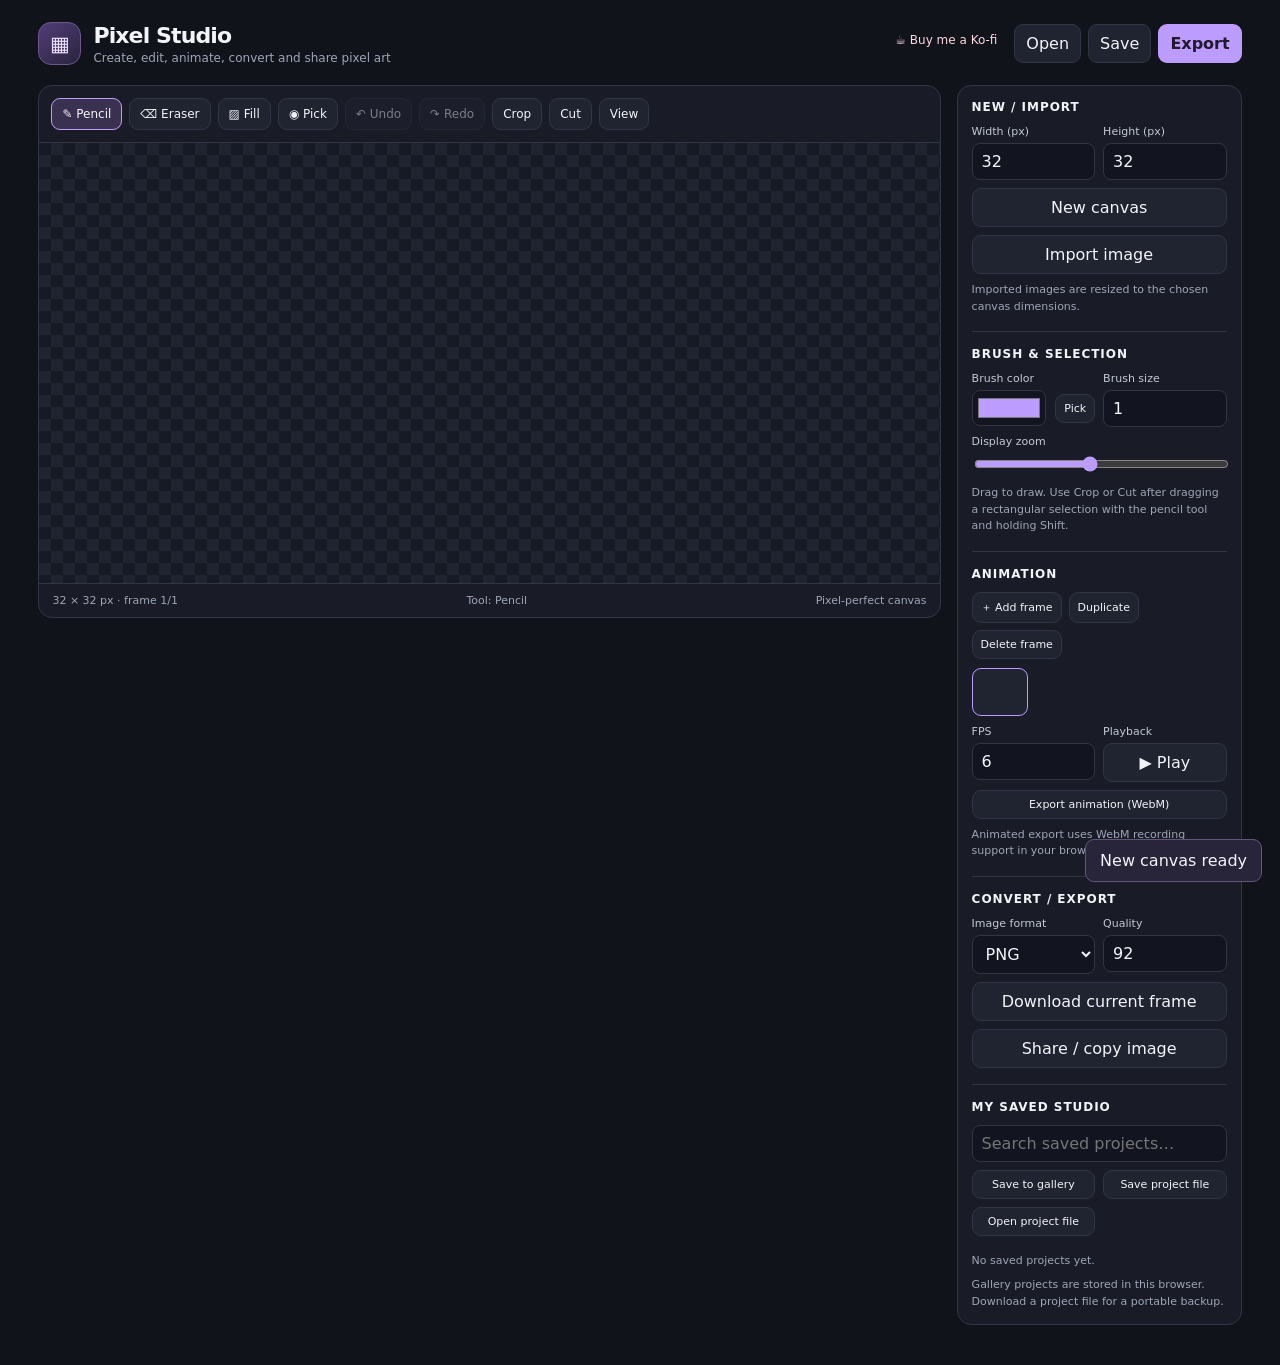
<file: index_Version2.html>
<!DOCTYPE html>
<html lang="en">
<head>
  <meta charset="UTF-8">
  <meta name="viewport" content="width=device-width, initial-scale=1">
  <meta name="theme-color" content="#11131b">
  <title>Pixel Studio — All-in-One Pixel Art</title>
  <style>
    :root {
      color-scheme: dark;
      --bg: #11131b;
      --panel: #191c27;
      --panel-2: #202431;
      --line: #303646;
      --text: #f3f4f8;
      --muted: #9da5b7;
      --accent: #bd9cff;
      --accent-2: #a684f0;
      --good: #9be4c6;
      font-family: Inter, ui-sans-serif, system-ui, -apple-system, BlinkMacSystemFont, "Segoe UI", sans-serif;
    }
    * { box-sizing: border-box; }
    body { margin: 0; min-height: 100vh; color: var(--text); background: var(--bg); }
    button, input, select { font: inherit; }
    button {
      color: var(--text); background: var(--panel-2); border: 1px solid var(--line);
      border-radius: 9px; padding: 9px 11px; cursor: pointer;
    }
    button:hover { border-color: #72658d; background: #292e3d; }
    button:disabled { opacity: .45; cursor: not-allowed; }
    button:focus-visible, input:focus-visible, select:focus-visible {
      outline: 2px solid var(--accent); outline-offset: 2px;
    }
    input, select {
      color: var(--text); background: #12151f; border: 1px solid var(--line);
      border-radius: 8px; padding: 8px 9px;
    }
    input[type="color"] { width: 40px; height: 36px; padding: 3px; cursor: pointer; }
    input[type="range"] { padding: 0; accent-color: var(--accent); }
    .app { max-width: 1500px; margin: auto; padding: 22px clamp(14px, 3vw, 40px) 40px; }
    header { display: flex; justify-content: space-between; align-items: center; gap: 16px; margin-bottom: 20px; }
    .brand { display: flex; align-items: center; gap: 12px; }
    .logo {
      width: 43px; height: 43px; display: grid; place-items: center; border-radius: 13px;
      background: linear-gradient(140deg, #533d79, #28243d); border: 1px solid #6b588f;
      color: #eadfff; font-size: 21px;
    }
    h1 { margin: 0; font-size: 22px; letter-spacing: -.04em; }
    .tagline { margin: 3px 0 0; color: var(--muted); font-size: 12px; }
    .header-actions, .toolbar, .button-row { display: flex; flex-wrap: wrap; gap: 7px; }
    .primary { color: #211a2d; background: var(--accent); border-color: transparent; font-weight: 700; }
    .primary:hover { color: #211a2d; background: #d0baff; }
    .support { color: #ffd5e1; text-decoration: none; font-size: 12px; padding: 9px 10px; }
    .support:hover { color: white; }
    .layout { display: grid; grid-template-columns: minmax(0, 1fr) 285px; gap: 16px; align-items: start; }
    .panel { background: var(--panel); border: 1px solid var(--line); border-radius: 14px; }
    .editor { overflow: hidden; }
    .toolbar { padding: 12px; border-bottom: 1px solid var(--line); }
    .toolbar button { min-width: 39px; padding: 8px 10px; font-size: 12px; }
    .toolbar button.active { border-color: var(--accent); background: #3a3150; }
    .stage {
      display: grid; place-items: center; min-height: 440px; padding: 22px;
      overflow: auto; background-color: #161a25;
      background-image: linear-gradient(45deg, #202431 25%, transparent 25%),
        linear-gradient(-45deg, #202431 25%, transparent 25%),
        linear-gradient(45deg, transparent 75%, #202431 75%),
        linear-gradient(-45deg, transparent 75%, #202431 75%);
      background-size: 24px 24px; background-position: 0 0, 0 12px, 12px -12px, -12px 0;
    }
    #artCanvas { display: block; max-width: 100%; max-height: 70vh; image-rendering: pixelated; touch-action: none; cursor: crosshair; }
    .stage.empty #artCanvas { display: none; }
    .empty-note { color: var(--muted); text-align: center; line-height: 1.7; }
    .stage:not(.empty) .empty-note { display: none; }
    .statusbar {
      display: flex; flex-wrap: wrap; justify-content: space-between; gap: 9px; padding: 10px 13px;
      color: var(--muted); border-top: 1px solid var(--line); font-size: 11px;
    }
    .sidebar { padding: 14px; }
    .section + .section { margin-top: 16px; padding-top: 15px; border-top: 1px solid var(--line); }
    h2 { margin: 0 0 11px; font-size: 12px; letter-spacing: .08em; text-transform: uppercase; }
    .controls { display: grid; grid-template-columns: 1fr 1fr; gap: 8px; }
    .field { min-width: 0; }
    .field.full { grid-column: 1 / -1; }
    label { display: block; margin-bottom: 5px; color: #c3c8d5; font-size: 11px; }
    .field input, .field select { width: 100%; min-width: 0; }
    .wide { width: 100%; }
    .hint { margin: 8px 0 0; color: var(--muted); font-size: 11px; line-height: 1.5; }
    .swatch-row { display: flex; align-items: center; gap: 9px; }
    .frames { display: flex; align-items: center; gap: 7px; margin-top: 9px; overflow-x: auto; }
    .frame-thumb { flex: 0 0 56px; padding: 3px; }
    .frame-thumb.active { border-color: var(--accent); }
    .frame-thumb canvas { display: block; width: 48px; height: 40px; object-fit: contain; image-rendering: pixelated; }
    .gallery-list { display: grid; gap: 7px; max-height: 190px; overflow: auto; margin-top: 9px; }
    .gallery-item { display: flex; align-items: center; gap: 8px; padding: 7px; text-align: left; }
    .gallery-item img { width: 43px; height: 36px; object-fit: contain; background: #11131b; image-rendering: pixelated; border-radius: 4px; }
    .gallery-item span { overflow: hidden; text-overflow: ellipsis; white-space: nowrap; font-size: 11px; }
    .small { padding: 7px 8px; font-size: 11px; }
    .separator { height: 1px; background: var(--line); margin: 9px 0; }
    .modal {
      position: fixed; inset: 0; z-index: 5; display: none; place-items: center;
      padding: 20px; background: #080910dd;
    }
    .modal.open { display: grid; }
    .modal-card { width: min(950px, 96vw); max-height: 92vh; padding: 14px; overflow: auto; background: var(--panel); border: 1px solid var(--line); border-radius: 14px; }
    .modal-head { display: flex; justify-content: space-between; align-items: center; margin-bottom: 10px; }
    #viewerImage { display: block; max-width: 100%; max-height: 76vh; margin: auto; object-fit: contain; image-rendering: pixelated; }
    .toast {
      position: fixed; z-index: 10; right: 18px; bottom: 18px; padding: 11px 14px;
      color: var(--text); background: #28243a; border: 1px solid #65547e; border-radius: 9px;
      opacity: 0; transform: translateY(8px); transition: .2s; pointer-events: none;
    }
    .toast.show { opacity: 1; transform: translateY(0); }
    .hidden { display: none !important; }
    @media (max-width: 850px) {
      .layout { grid-template-columns: 1fr; }
      .sidebar { display: grid; grid-template-columns: 1fr 1fr; gap: 0 18px; }
      .section + .section { margin: 0; padding: 0; border: 0; }
      .section:nth-child(n+3) { margin-top: 16px; padding-top: 15px; border-top: 1px solid var(--line); }
    }
    @media (max-width: 560px) {
      header { align-items: flex-start; }
      .header-actions { justify-content: flex-end; }
      .header-actions button, .header-actions a { padding: 8px; font-size: 11px; }
      .sidebar { display: block; }
      .section + .section { margin-top: 16px; padding-top: 15px; border-top: 1px solid var(--line); }
      .stage { min-height: 300px; padding: 12px; }
    }
  </style>
</head>
<body>
  <main class="app">
    <header>
      <div class="brand">
        <div class="logo" aria-hidden="true">▦</div>
        <div>
          <h1>Pixel Studio</h1>
          <p class="tagline">Create, edit, animate, convert and share pixel art</p>
        </div>
      </div>
      <div class="header-actions">
        <a class="support" href="https://ko-fi.com/handlevaultofficial" target="_blank" rel="noopener noreferrer">☕ Buy me a Ko-fi</a>
        <button id="openButton">Open</button>
        <button id="saveButton">Save</button>
        <button class="primary" id="exportButton">Export</button>
      </div>
    </header>

    <div class="layout">
      <section class="panel editor" aria-label="Pixel art editor">
        <div class="toolbar" role="toolbar" aria-label="Drawing tools">
          <button class="active" data-tool="pencil" title="Pencil (B)">✎ Pencil</button>
          <button data-tool="eraser" title="Eraser (E)">⌫ Eraser</button>
          <button data-tool="fill" title="Bucket fill (G)">▨ Fill</button>
          <button data-tool="picker" title="Color picker (I)">◉ Pick</button>
          <button id="undoButton" title="Undo">↶ Undo</button>
          <button id="redoButton" title="Redo">↷ Redo</button>
          <button id="cropButton" title="Crop to selection">Crop</button>
          <button id="cutButton" title="Cut selected area">Cut</button>
          <button id="viewButton" title="Open image viewer">View</button>
        </div>

        <div class="stage empty" id="stage">
          <canvas id="artCanvas" aria-label="Pixel art canvas"></canvas>
          <div class="empty-note">
            <strong>Start creating</strong><br>
            Open an image, or enter a canvas size and choose New canvas.
          </div>
        </div>

        <div class="statusbar">
          <span id="dimensionsLabel">No canvas</span>
          <span id="cursorLabel">Tool: Pencil</span>
          <span id="zoomLabel">Pixel-perfect canvas</span>
        </div>
      </section>

      <aside class="panel sidebar" aria-label="Studio controls">
        <section class="section">
          <h2>New / import</h2>
          <div class="controls">
            <div class="field"><label for="widthInput">Width (px)</label><input id="widthInput" type="number" min="1" max="512" value="32"></div>
            <div class="field"><label for="heightInput">Height (px)</label><input id="heightInput" type="number" min="1" max="512" value="32"></div>
            <button class="wide field full" id="newButton">New canvas</button>
            <button class="wide field full" id="importButton">Import image</button>
            <input id="fileInput" type="file" accept="image/*,.json" class="hidden">
          </div>
          <p class="hint">Imported images are resized to the chosen canvas dimensions.</p>
        </section>

        <section class="section">
          <h2>Brush & selection</h2>
          <div class="controls">
            <div class="field"><label for="colorInput">Brush color</label><div class="swatch-row"><input id="colorInput" type="color" value="#bd9cff"><button class="small" id="eyedropperButton" title="Pick color">Pick</button></div></div>
            <div class="field"><label for="brushSize">Brush size</label><input id="brushSize" type="number" min="1" max="32" value="1"></div>
            <div class="field full"><label for="zoomInput">Display zoom</label><input id="zoomInput" type="range" min="2" max="24" value="12"></div>
          </div>
          <p class="hint">Drag to draw. Use Crop or Cut after dragging a rectangular selection with the pencil tool and holding Shift.</p>
        </section>

        <section class="section">
          <h2>Animation</h2>
          <div class="button-row">
            <button class="small" id="addFrameButton">＋ Add frame</button>
            <button class="small" id="duplicateFrameButton">Duplicate</button>
            <button class="small" id="deleteFrameButton">Delete frame</button>
          </div>
          <div class="frames" id="frames"></div>
          <div class="controls" style="margin-top:9px">
            <div class="field"><label for="fpsInput">FPS</label><input id="fpsInput" type="number" min="1" max="24" value="6"></div>
            <div class="field"><label>Playback</label><button class="wide" id="playButton">▶ Play</button></div>
          </div>
          <button class="wide small" id="exportAnimationButton" style="margin-top:8px">Export animation (WebM)</button>
          <p class="hint">Animated export uses WebM recording support in your browser.</p>
        </section>

        <section class="section">
          <h2>Convert / export</h2>
          <div class="controls">
            <div class="field"><label for="formatSelect">Image format</label>
              <select id="formatSelect"><option value="image/png">PNG</option><option value="image/jpeg">JPEG</option><option value="image/webp">WebP</option></select>
            </div>
            <div class="field"><label for="qualityInput">Quality</label><input id="qualityInput" type="number" min="10" max="100" value="92"></div>
            <div class="field full"><button class="wide" id="downloadImageButton">Download current frame</button></div>
            <div class="field full"><button class="wide" id="shareButton">Share / copy image</button></div>
          </div>
        </section>

        <section class="section">
          <h2>My saved studio</h2>
          <div class="controls">
            <div class="field full"><input class="wide" id="searchInput" type="search" placeholder="Search saved projects…" aria-label="Search saved projects"></div>
            <button class="small" id="saveGalleryButton">Save to gallery</button>
            <button class="small" id="downloadProjectButton">Save project file</button>
            <button class="small" id="openProjectButton">Open project file</button>
          </div>
          <div class="gallery-list" id="galleryList"></div>
          <p class="hint">Gallery projects are stored in this browser. Download a project file for a portable backup.</p>
        </section>
      </aside>
    </div>
  </main>

  <div class="modal" id="viewerModal" role="dialog" aria-modal="true" aria-label="Image viewer">
    <div class="modal-card">
      <div class="modal-head"><strong>Image viewer</strong><button id="closeViewer">Close</button></div>
      <img id="viewerImage" alt="Current pixel art preview">
    </div>
  </div>
  <div class="toast" id="toast" role="status" aria-live="polite"></div>

  <script>
    (() => {
      const canvas = document.getElementById("artCanvas");
      const ctx = canvas.getContext("2d", { willReadFrequently: true });
      const stage = document.getElementById("stage");
      const framesEl = document.getElementById("frames");
      const MAX_DIMENSION = 512;
      const STORE_KEY = "pixel-studio-gallery-v1";

      let frames = [];
      let currentFrame = 0;
      let tool = "pencil";
      let drawing = false;
      let selection = null;
      let selectionStart = null;
      let undoStack = [];
      let redoStack = [];
      let animationTimer = null;
      let toastTimer = null;

      const $ = id => document.getElementById(id);
      const clamp = (n, min, max) => Math.max(min, Math.min(max, n));

      function notify(message) {
        const toast = $("toast");
        toast.textContent = message;
        toast.classList.add("show");
        clearTimeout(toastTimer);
        toastTimer = setTimeout(() => toast.classList.remove("show"), 2300);
      }

      function activeFrame() { return frames[currentFrame]; }
      function imageFromCanvas(source) {
        const c = document.createElement("canvas");
        c.width = source.width; c.height = source.height;
        c.getContext("2d").drawImage(source, 0, 0);
        return c;
      }

      function setCanvasSize(width, height) {
        width = clamp(Math.round(width) || 32, 1, MAX_DIMENSION);
        height = clamp(Math.round(height) || 32, 1, MAX_DIMENSION);
        canvas.width = width;
        canvas.height = height;
        canvas.style.width = `${width * Number($("zoomInput").value)}px`;
        canvas.style.height = `${height * Number($("zoomInput").value)}px`;
        $("widthInput").value = width;
        $("heightInput").value = height;
        $("dimensionsLabel").textContent = `${width} × ${height} px · frame ${currentFrame + 1}/${frames.length}`;
        stage.classList.toggle("empty", frames.length === 0);
      }

      function setFrames(newFrames, index = 0) {
        frames = newFrames;
        currentFrame = clamp(index, 0, Math.max(0, frames.length - 1));
        undoStack = []; redoStack = []; selection = null;
        if (frames.length) {
          setCanvasSize(frames[currentFrame].width, frames[currentFrame].height);
          ctx.clearRect(0, 0, canvas.width, canvas.height);
          ctx.drawImage(frames[currentFrame], 0, 0);
        } else {
          canvas.width = 1; canvas.height = 1;
          stage.classList.add("empty");
          $("dimensionsLabel").textContent = "No canvas";
        }
        renderFrames();
        updateHistoryButtons();
      }

      function newCanvas(width, height, color = "transparent") {
        width = clamp(parseInt(width, 10) || 32, 1, MAX_DIMENSION);
        height = clamp(parseInt(height, 10) || 32, 1, MAX_DIMENSION);
        const frame = document.createElement("canvas");
        frame.width = width; frame.height = height;
        if (color !== "transparent") {
          const fctx = frame.getContext("2d");
          fctx.fillStyle = color; fctx.fillRect(0, 0, width, height);
        }
        setFrames([frame]);
        notify("New canvas ready");
      }

      function saveVisibleToFrame() {
        if (!frames.length) return;
        const frame = activeFrame();
        if (frame.width !== canvas.width || frame.height !== canvas.height) {
          frame.width = canvas.width; frame.height = canvas.height;
        }
        frame.getContext("2d").clearRect(0, 0, frame.width, frame.height);
        frame.getContext("2d").drawImage(canvas, 0, 0);
      }

      function snapshot() {
        if (!frames.length) return;
        undoStack.push(ctx.getImageData(0, 0, canvas.width, canvas.height));
        if (undoStack.length > 50) undoStack.shift();
        redoStack = [];
        updateHistoryButtons();
      }

      function restoreHistory(from, to) {
        if (!from.length || !frames.length) return;
        to.push(ctx.getImageData(0, 0, canvas.width, canvas.height));
        ctx.putImageData(from.pop(), 0, 0);
        saveVisibleToFrame();
        updateHistoryButtons();
        renderFrames();
      }

      function updateHistoryButtons() {
        $("undoButton").disabled = undoStack.length === 0;
        $("redoButton").disabled = redoStack.length === 0;
      }

      function render() {
        if (!frames.length) return;
        setCanvasSize(canvas.width, canvas.height);
        ctx.clearRect(0, 0, canvas.width, canvas.height);
        ctx.drawImage(activeFrame(), 0, 0);
        if (selection) {
          const x = Math.min(selection.x, selection.x + selection.w);
          const y = Math.min(selection.y, selection.y + selection.h);
          const w = Math.abs(selection.w), h = Math.abs(selection.h);
          ctx.save();
          ctx.strokeStyle = "#fff";
          ctx.lineWidth = Math.max(1 / Number($("zoomInput").value), 0.1);
          ctx.setLineDash([2, 2]);
          ctx.strokeRect(x + .5, y + .5, w, h);
          ctx.restore();
        }
      }

      function renderFrames() {
        framesEl.innerHTML = "";
        frames.forEach((frame, index) => {
          const button = document.createElement("button");
          button.className = "frame-thumb" + (index === currentFrame ? " active" : "");
          button.title = `Frame ${index + 1}`;
          const thumb = document.createElement("canvas");
          thumb.width = frame.width; thumb.height = frame.height;
          thumb.getContext("2d").drawImage(frame, 0, 0);
          button.appendChild(thumb);
          button.addEventListener("click", () => switchFrame(index));
          framesEl.appendChild(button);
        });
        if (frames.length) $("dimensionsLabel").textContent =
          `${canvas.width} × ${canvas.height} px · frame ${currentFrame + 1}/${frames.length}`;
      }

      function switchFrame(index) {
        if (!frames.length) return;
        saveVisibleToFrame();
        currentFrame = index;
        selection = null;
        setCanvasSize(activeFrame().width, activeFrame().height);
        ctx.clearRect(0, 0, canvas.width, canvas.height);
        ctx.drawImage(activeFrame(), 0, 0);
        renderFrames();
      }

      function pointFromEvent(event) {
        const rect = canvas.getBoundingClientRect();
        return {
          x: clamp(Math.floor((event.clientX - rect.left) * canvas.width / rect.width), 0, canvas.width - 1),
          y: clamp(Math.floor((event.clientY - rect.top) * canvas.height / rect.height), 0, canvas.height - 1)
        };
      }

      function paint(point) {
        if (!frames.length) return;
        const size = clamp(parseInt($("brushSize").value, 10) || 1, 1, 32);
        const color = tool === "eraser" ? "rgba(0,0,0,0)" : $("colorInput").value;
        if (tool === "picker") {
          const pixel = ctx.getImageData(point.x, point.y, 1, 1).data;
          if (pixel[3]) $("colorInput").value = "#" + [...pixel].slice(0, 3).map(v => v.toString(16).padStart(2, "0")).join("");
          return;
        }
        if (tool === "fill") { floodFill(point.x, point.y, $("colorInput").value); return; }

        if (tool === "eraser") ctx.clearRect(point.x - Math.floor(size / 2), point.y - Math.floor(size / 2), size, size);
        else {
          ctx.fillStyle = color;
          ctx.fillRect(point.x - Math.floor(size / 2), point.y - Math.floor(size / 2), size, size);
        }
        saveVisibleToFrame();
        renderFrames();
      }

      function floodFill(startX, startY, hex) {
        const image = ctx.getImageData(0, 0, canvas.width, canvas.height);
        const data = image.data, width = canvas.width, height = canvas.height;
        const start = (startY * width + startX) * 4;
        const target = [data[start], data[start + 1], data[start + 2], data[start + 3]];
        const fill = [parseInt(hex.slice(1, 3), 16), parseInt(hex.slice(3, 5), 16), parseInt(hex.slice(5, 7), 16), 255];
        if (target.every((v, i) => v === fill[i])) return;
        const stack = [[startX, startY]];
        while (stack.length) {
          const [x, y] = stack.pop();
          if (x < 0 || y < 0 || x >= width || y >= height) continue;
          const i = (y * width + x) * 4;
          if (data[i] !== target[0] || data[i + 1] !== target[1] ||
              data[i + 2] !== target[2] || data[i + 3] !== target[3]) continue;
          data[i] = fill[0]; data[i + 1] = fill[1]; data[i + 2] = fill[2]; data[i + 3] = fill[3];
          stack.push([x + 1, y], [x - 1, y], [x, y + 1], [x, y - 1]);
        }
        ctx.putImageData(image, 0, 0);
        saveVisibleToFrame(); renderFrames();
      }

      function pointerDown(event) {
        if (!frames.length) return;
        canvas.setPointerCapture(event.pointerId);
        const point = pointFromEvent(event);
        if (event.shiftKey) {
          drawing = true; selectionStart = point;
          selection = { x: point.x, y: point.y, w: 1, h: 1 };
          render();
          return;
        }
        drawing = true;
        snapshot();
        paint(point);
      }

      function pointerMove(event) {
        if (!drawing) return;
        const point = pointFromEvent(event);
        if (selectionStart) {
          selection = { x: selectionStart.x, y: selectionStart.y,
            w: point.x - selectionStart.x + 1, h: point.y - selectionStart.y + 1 };
          render();
        } else if (tool === "pencil" || tool === "eraser") paint(point);
      }

      function pointerUp() {
        drawing = false;
        selectionStart = null;
        saveVisibleToFrame();
        renderFrames();
      }

      canvas.addEventListener("pointerdown", pointerDown);
      canvas.addEventListener("pointermove", pointerMove);
      canvas.addEventListener("pointerup", pointerUp);
      canvas.addEventListener("pointercancel", pointerUp);

      function selectedBounds() {
        if (!selection) return null;
        const x = clamp(Math.min(selection.x, selection.x + selection.w), 0, canvas.width - 1);
        const y = clamp(Math.min(selection.y, selection.y + selection.h), 0, canvas.height - 1);
        const right = clamp(Math.max(selection.x, selection.x + selection.w), x + 1, canvas.width);
        const bottom = clamp(Math.max(selection.y, selection.y + selection.h), y + 1, canvas.height);
        return { x, y, w: right - x, h: bottom - y };
      }

      function transformFrames(action) {
        if (!frames.length) return notify("Create or open a canvas first");
        const bounds = selectedBounds();
        if (!bounds) return notify("Hold Shift and drag to select an area first");
        snapshot();
        const transformed = frames.map(old => {
          const next = document.createElement("canvas");
          if (action === "crop") {
            next.width = bounds.w; next.height = bounds.h;
            next.getContext("2d").drawImage(old, bounds.x, bounds.y, bounds.w, bounds.h, 0, 0, bounds.w, bounds.h);
          } else {
            next.width = old.width; next.height = old.height;
            next.getContext("2d").drawImage(old, 0, 0);
            next.getContext("2d").clearRect(bounds.x, bounds.y, bounds.w, bounds.h);
          }
          return next;
        });
        setFrames(transformed, currentFrame);
        notify(action === "crop" ? "Cropped all frames" : "Cut selected area");
      }

      function loadImageFile(file) {
        if (!file) return;
        if (file.name.toLowerCase().endsWith(".json")) return loadProjectFile(file);
        const url = URL.createObjectURL(file);
        const image = new Image();
        image.onload = () => {
          const width = clamp(parseInt($("widthInput").value, 10) || image.naturalWidth, 1, MAX_DIMENSION);
          const height = clamp(parseInt($("heightInput").value, 10) || image.naturalHeight, 1, MAX_DIMENSION);
          const frame = document.createElement("canvas");
          frame.width = width; frame.height = height;
          const fctx = frame.getContext("2d");
          fctx.imageSmoothingEnabled = false;
          fctx.clearRect(0, 0, width, height);
          fctx.drawImage(image, 0, 0, width, height);
          setFrames([frame]);
          URL.revokeObjectURL(url);
          notify("Image imported and pixelated");
        };
        image.onerror = () => { URL.revokeObjectURL(url); notify("Could not open that image"); };
        image.src = url;
      }

      function downloadBlob(blob, filename) {
        const url = URL.createObjectURL(blob);
        const link = document.createElement("a");
        link.href = url; link.download = filename; link.click();
        setTimeout(() => URL.revokeObjectURL(url), 1200);
      }

      function exportCurrent() {
        if (!frames.length) return notify("Create or open a canvas first");
        saveVisibleToFrame();
        const mime = $("formatSelect").value;
        const quality = clamp(Number($("qualityInput").value) || 92, 10, 100) / 100;
        canvas.toBlob(blob => {
          if (!blob) return notify("This format could not be exported");
          const ext = mime.split("/")[1];
          downloadBlob(blob, `pixel-studio-${canvas.width}x${canvas.height}.${ext}`);
        }, mime, quality);
      }

      async function shareImage() {
        if (!frames.length) return notify("Create or open a canvas first");
        canvas.toBlob(async blob => {
          if (!blob) return notify("Could not prepare image");
          const file = new File([blob], "pixel-art.png", { type: "image/png" });
          try {
            if (navigator.canShare && navigator.canShare({ files: [file] })) {
              await navigator.share({ title: "My pixel art", files: [file] });
            } else if (navigator.clipboard && window.ClipboardItem) {
              await navigator.clipboard.write([new ClipboardItem({ "image/png": blob })]);
              notify("Image copied to clipboard");
            } else {
              downloadBlob(blob, "pixel-art.png");
              notify("Sharing is unavailable; image downloaded");
            }
          } catch (error) {
            if (error.name !== "AbortError") notify("Share was cancelled or unavailable");
          }
        }, "image/png");
      }

      function projectData() {
        saveVisibleToFrame();
        return {
          app: "Pixel Studio",
          version: 1,
          width: canvas.width,
          height: canvas.height,
          frames: frames.map(frame => frame.toDataURL("image/png")),
          fps: clamp(parseInt($("fpsInput").value, 10) || 6, 1, 24)
        };
      }

      function saveProjectFile() {
        if (!frames.length) return notify("Nothing to save");
        downloadBlob(new Blob([JSON.stringify(projectData())], { type: "application/json" }), "pixel-studio-project.json");
        notify("Project file downloaded");
      }

      function loadProjectObject(project) {
        if (!project || !Array.isArray(project.frames) || !project.frames.length) throw new Error("Invalid project");
        Promise.all(project.frames.map(src => new Promise((resolve, reject) => {
          const image = new Image();
          image.onload = () => {
            const frame = document.createElement("canvas");
            frame.width = image.naturalWidth; frame.height = image.naturalHeight;
            frame.getContext("2d").drawImage(image, 0, 0);
            resolve(frame);
          };
          image.onerror = reject;
          image.src = src;
        }))).then(loaded => {
          $("fpsInput").value = project.fps || 6;
          setFrames(loaded);
          notify("Project opened");
        }).catch(() => notify("Could not read this project file"));
      }

      function loadProjectFile(file) {
        const reader = new FileReader();
        reader.onload = () => {
          try { loadProjectObject(JSON.parse(reader.result)); }
          catch { notify("Invalid project file"); }
        };
        reader.readAsText(file);
      }

      function getGallery() {
        try { return JSON.parse(localStorage.getItem(STORE_KEY) || "[]"); }
        catch { return []; }
      }

      function renderGallery() {
        const query = $("searchInput").value.trim().toLowerCase();
        const list = $("galleryList");
        list.innerHTML = "";
        getGallery().filter(item => item.name.toLowerCase().includes(query)).forEach(item => {
          const button = document.createElement("button");
          button.className = "gallery-item";
          const image = document.createElement("img");
          image.src = item.preview; image.alt = "";
          const title = document.createElement("span");
          title.textContent = item.name;
          button.append(image, title);
          button.addEventListener("click", () => loadProjectObject(item.project));
          list.appendChild(button);
        });
        if (!list.children.length) {
          const empty = document.createElement("p");
          empty.className = "hint";
          empty.textContent = query ? "No matching saved projects." : "No saved projects yet.";
          list.appendChild(empty);
        }
      }

      function saveToGallery() {
        if (!frames.length) return notify("Nothing to save");
        const name = prompt("Name this project:", "My pixel art");
        if (!name) return;
        try {
          const gallery = getGallery();
          gallery.unshift({ name: name.trim(), preview: canvas.toDataURL("image/png"), project: projectData() });
          localStorage.setItem(STORE_KEY, JSON.stringify(gallery.slice(0, 20)));
          renderGallery();
          notify("Saved to this browser");
        } catch {
          notify("Browser storage is full; download the project file instead");
        }
      }

      function openViewer() {
        if (!frames.length) return notify("Create or open a canvas first");
        $("viewerImage").src = canvas.toDataURL("image/png");
        $("viewerModal").classList.add("open");
      }

      function playAnimation() {
        if (!frames.length) return notify("Create or open a canvas first");
        if (animationTimer) {
          clearInterval(animationTimer); animationTimer = null;
          $("playButton").textContent = "▶ Play"; switchFrame(currentFrame); return;
        }
        $("playButton").textContent = "■ Stop";
        animationTimer = setInterval(() => switchFrame((currentFrame + 1) % frames.length),
          1000 / clamp(parseInt($("fpsInput").value, 10) || 6, 1, 24));
      }

      async function exportAnimation() {
        if (frames.length < 2) return notify("Add at least two frames to animate");
        if (!("MediaRecorder" in window) || !HTMLCanvasElement.prototype.captureStream) {
          return notify("WebM recording is not supported in this browser");
        }
        const fps = clamp(parseInt($("fpsInput").value, 10) || 6, 1, 24);
        const out = document.createElement("canvas");
        out.width = canvas.width; out.height = canvas.height;
        const outCtx = out.getContext("2d");
        const stream = out.captureStream(fps);
        const mime = MediaRecorder.isTypeSupported("video/webm;codecs=vp9") ? "video/webm;codecs=vp9" : "video/webm";
        const recorder = new MediaRecorder(stream, { mimeType: mime });
        const chunks = [];
        recorder.ondataavailable = event => { if (event.data.size) chunks.push(event.data); };
        recorder.onstop = () => {
          downloadBlob(new Blob(chunks, { type: "video/webm" }), "pixel-studio-animation.webm");
          stream.getTracks().forEach(track => track.stop());
          notify("Animation exported");
        };
        recorder.start();
        const frameDuration = 1000 / fps;
        for (let repeat = 0; repeat < 2; repeat++) {
          for (const frame of frames) {
            outCtx.clearRect(0, 0, out.width, out.height);
            outCtx.drawImage(frame, 0, 0);
            await new Promise(resolve => setTimeout(resolve, frameDuration));
          }
        }
        recorder.stop();
      }

      document.querySelectorAll("[data-tool]").forEach(button => button.addEventListener("click", () => {
        tool = button.dataset.tool;
        document.querySelectorAll("[data-tool]").forEach(b => b.classList.toggle("active", b === button));
        $("cursorLabel").textContent = "Tool: " + tool[0].toUpperCase() + tool.slice(1);
      }));

      $("newButton").addEventListener("click", () => newCanvas($("widthInput").value, $("heightInput").value));
      $("importButton").addEventListener("click", () => $("fileInput").click());
      $("openButton").addEventListener("click", () => $("fileInput").click());
      $("fileInput").addEventListener("change", event => {
        loadImageFile(event.target.files[0]); event.target.value = "";
      });
      $("undoButton").addEventListener("click", () => restoreHistory(undoStack, redoStack));
      $("redoButton").addEventListener("click", () => restoreHistory(redoStack, undoStack));
      $("cropButton").addEventListener("click", () => transformFrames("crop"));
      $("cutButton").addEventListener("click", () => transformFrames("cut"));
      $("saveButton").addEventListener("click", saveProjectFile);
      $("downloadProjectButton").addEventListener("click", saveProjectFile);
      $("openProjectButton").addEventListener("click", () => $("fileInput").click());
      $("exportButton").addEventListener("click", exportCurrent);
      $("downloadImageButton").addEventListener("click", exportCurrent);
      $("shareButton").addEventListener("click", shareImage);
      $("saveGalleryButton").addEventListener("click", saveToGallery);
      $("searchInput").addEventListener("input", renderGallery);
      $("viewButton").addEventListener("click", openViewer);
      $("closeViewer").addEventListener("click", () => $("viewerModal").classList.remove("open"));
      $("viewerModal").addEventListener("click", event => {
        if (event.target === $("viewerModal")) $("viewerModal").classList.remove("open");
      });
      $("playButton").addEventListener("click", playAnimation);
      $("exportAnimationButton").addEventListener("click", exportAnimation);
      $("zoomInput").addEventListener("input", () => {
        if (frames.length) setCanvasSize(canvas.width, canvas.height);
        $("zoomLabel").textContent = `Zoom: ${$("zoomInput").value}×`;
      });
      $("eyedropperButton").addEventListener("click", () => {
        tool = "picker";
        document.querySelectorAll("[data-tool]").forEach(b => b.classList.toggle("active", b.dataset.tool === "picker"));
        $("cursorLabel").textContent = "Tool: Picker";
      });

      $("addFrameButton").addEventListener("click", () => {
        if (!frames.length) return notify("Create a canvas first");
        saveVisibleToFrame();
        const frame = document.createElement("canvas");
        frame.width = canvas.width; frame.height = canvas.height;
        frames.push(frame); switchFrame(frames.length - 1); renderFrames();
      });
      $("duplicateFrameButton").addEventListener("click", () => {
        if (!frames.length) return notify("Create a canvas first");
        saveVisibleToFrame();
        frames.splice(currentFrame + 1, 0, imageFromCanvas(activeFrame()));
        switchFrame(currentFrame + 1);
      });
      $("deleteFrameButton").addEventListener("click", () => {
        if (frames.length <= 1) return notify("Keep at least one frame");
        frames.splice(currentFrame, 1);
        switchFrame(Math.min(currentFrame, frames.length - 1));
      });

      document.addEventListener("keydown", event => {
        if ((event.ctrlKey || event.metaKey) && event.key.toLowerCase() === "z") {
          event.preventDefault(); restoreHistory(event.shiftKey ? redoStack : undoStack, event.shiftKey ? undoStack : redoStack);
        } else if (event.key === "Escape") $("viewerModal").classList.remove("open");
        else if (!event.ctrlKey && !event.metaKey && !event.target.matches("input,select,textarea")) {
          const keys = { b: "pencil", e: "eraser", g: "fill", i: "picker" };
          if (keys[event.key.toLowerCase()]) {
            const button = document.querySelector(`[data-tool="${keys[event.key.toLowerCase()]}"]`);
            button.click();
          }
        }
      });

      renderGallery();
      newCanvas(32, 32);
    })();
  </script>
</body>
</html>
</file>
